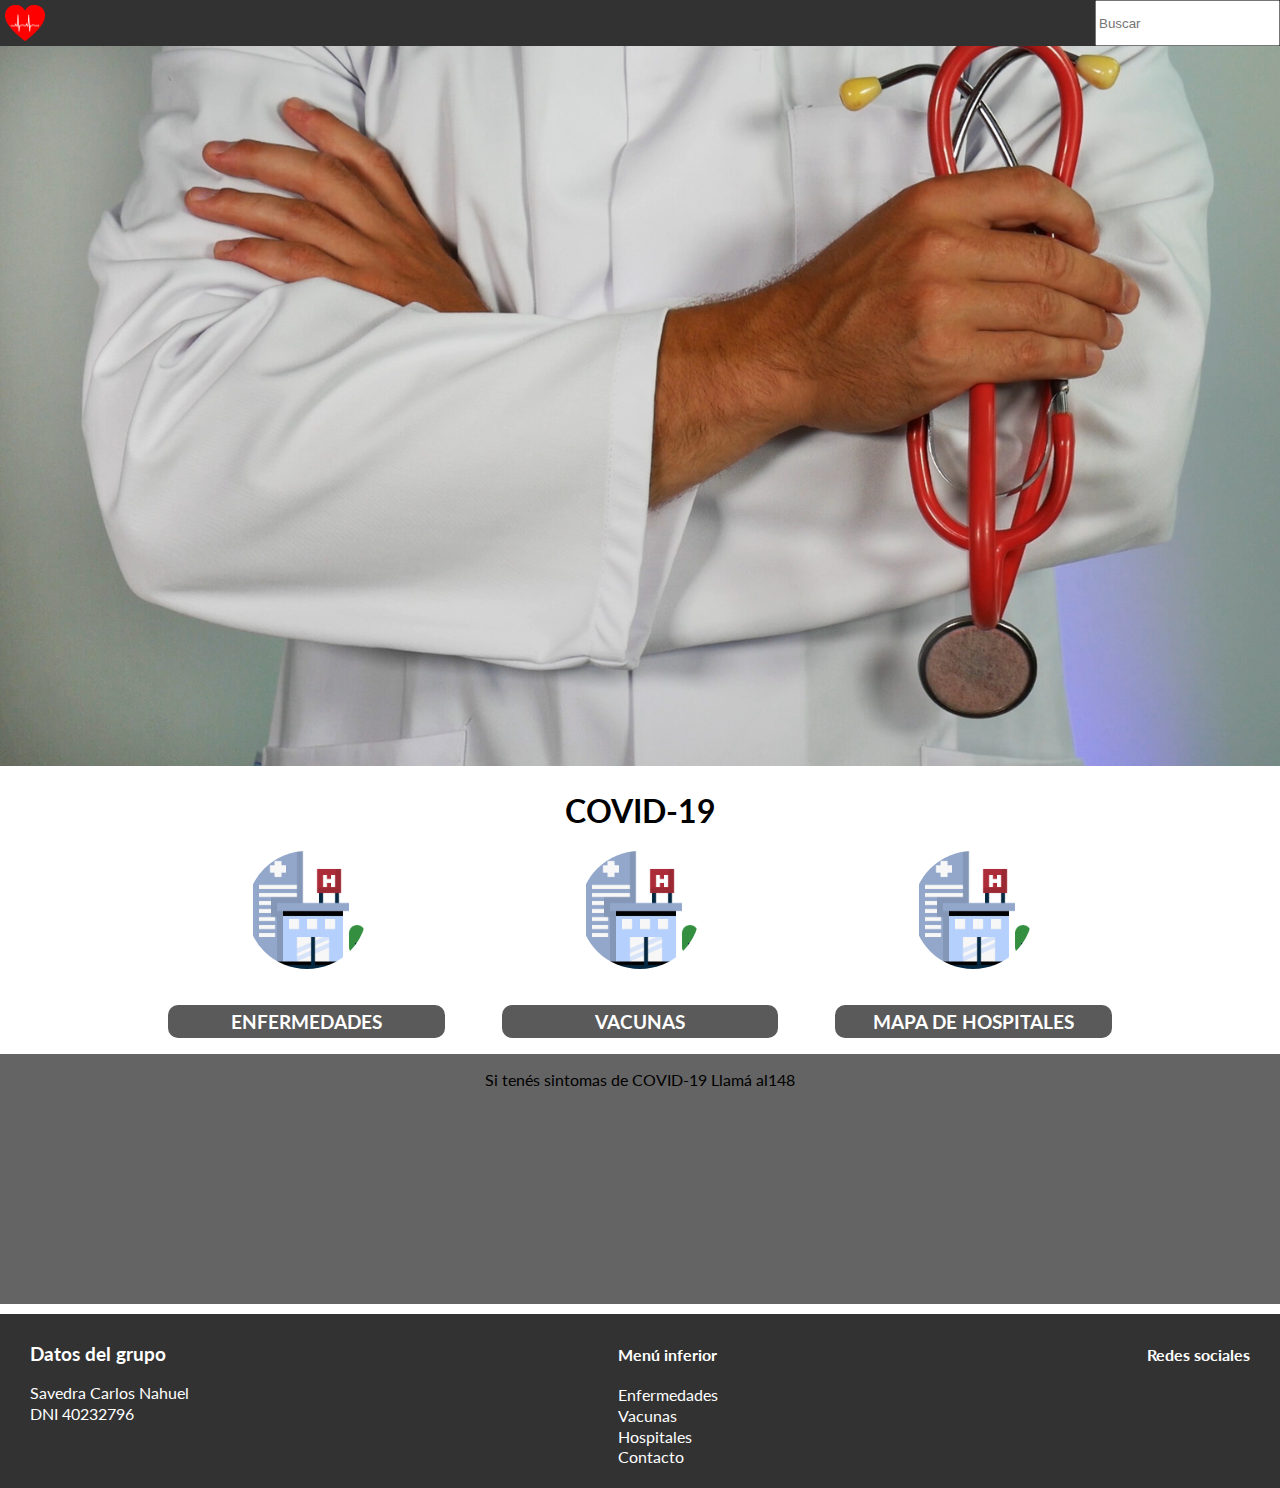
<file: index.html>
<!DOCTYPE html>
<html lang="en">
<head>
    <meta charset="UTF-8">
    <meta name="viewport" content="width=device-width, initial-scale=1.0">
    <link rel="stylesheet" href="css/estilos.css">
    <link href="https://fonts.googleapis.com/css2?family=Lato:ital,wght@0,300;1,400;1,700&display=swap" rel="stylesheet">

    <title>TP01</title>
</head>
<body>
    <header class="header">
        <img src="img/logo.png" class="logo">
        <input type="search" placeholder="Buscar">
    </header>
    <main>
        <div class="carrousel">
            <img src="img/inicio.jpg" alt="inicio">
        </div>

    <div class="paginas">
    <h1>COVID-19</h1>
        <div class="contenedor-index">
            <div class="opcion">
                <img src="img/hospital.png" alt="">
                <h2 class="opcion-texto">Enfermedades</h2>
            </div>
            <div class="opcion">
                <img src="img/hospital.png" alt="">
                <h2 class="opcion-texto">vacunas</h2>
            </div>
            <div class="opcion">
                <img src="img/hospital.png" alt="">
                <h2 class="opcion-texto">Mapa de hospitales</h2>
            </div>
        </div>
    </div>
        <div class="telefono">
            <p>Si tenés sintomas de COVID-19 <span>Llamá al</span></p>
            <p>148</p>
        </div>
    </main>
    <footer class="footer">
        <div class="grupo">
            <h3>Datos del grupo</h3>
            <p>Savedra Carlos Nahuel</p>
            <p>DNI 40232796</p>
        </div>
        <div class="menu-inferior">
            <h4>Menú inferior</h4>
                <a href="enfermedades.html">Enfermedades</a>
                <a href="#">Vacunas</a>
                <a href="hospitales.html">Hospitales</a>
                <a href="contacto.html">Contacto</a>
        </div>
        <div class="redes">
            <h4>Redes sociales</h4>
            <i class="fas fa-user"></i>
            <i class="fab fa-facebook"></i>
            <i class="fab fa-facebook"></i>
        </div>
    </footer>
    
</body>
</html>
</file>
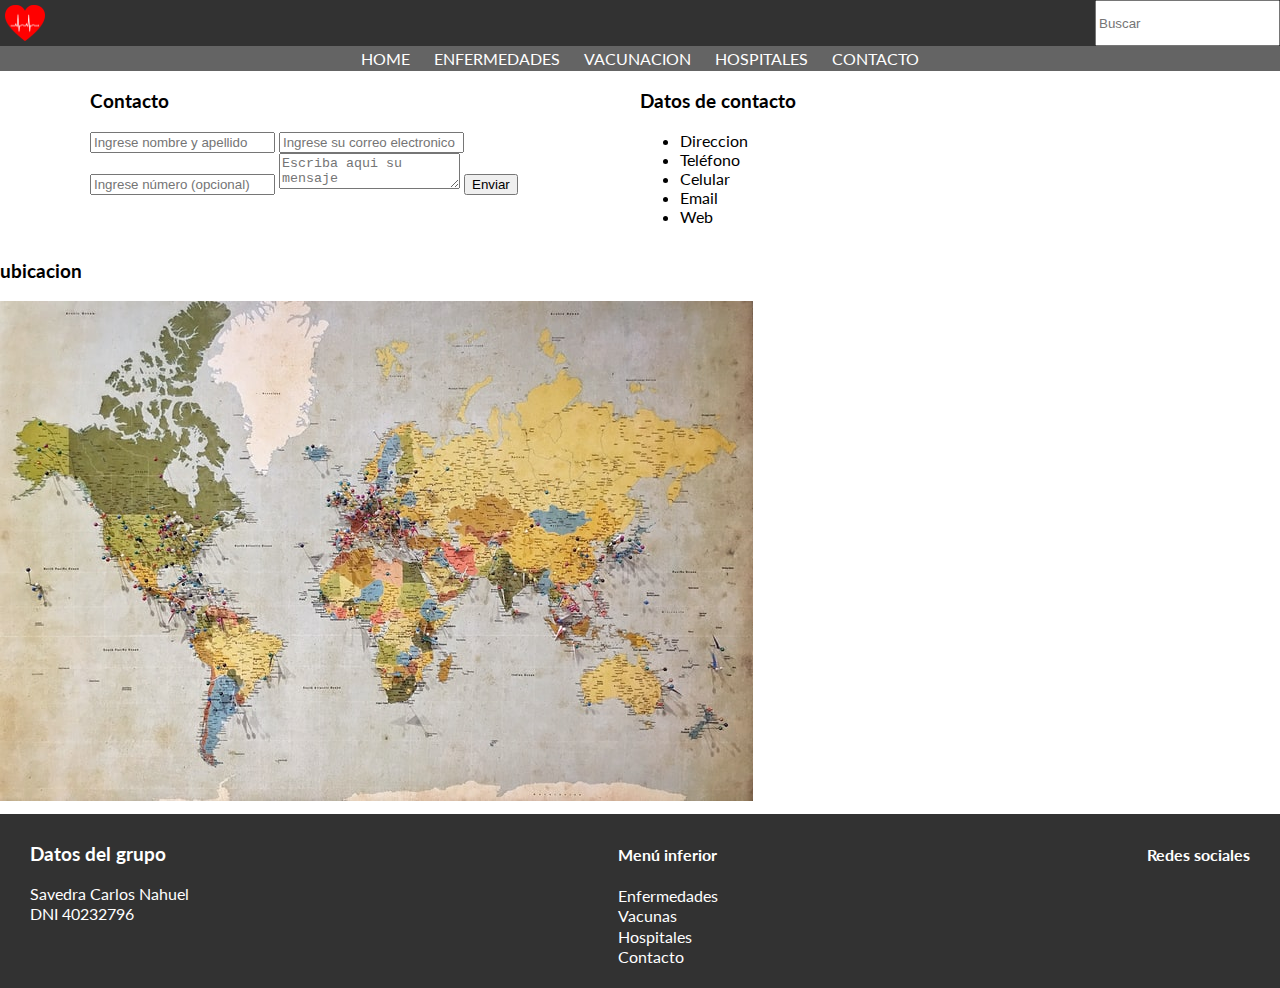
<file: contacto.html>
<!DOCTYPE html>
<html lang="en">
<head>
    <meta charset="UTF-8">
    <meta name="viewport" content="width=device-width, initial-scale=1.0">
    <link rel="stylesheet" href="css/estilos.css">
    <link href="https://fonts.googleapis.com/css2?family=Lato:ital,wght@0,300;1,400;1,700&display=swap" rel="stylesheet">

    <title>TP01</title>
</head>
<body>
    <header>
        <div class="header">
        <img src="img/logo.png" class="logo">
        <input type="search" placeholder="Buscar">
        </div>
        <div class="navegacion">
            <nav>
                <a href="index.html">Home</a>
                <a href="enfermedades.html">Enfermedades</a>
                <a href="#">Vacunacion</a>
                <a href="hospitales.html">Hospitales</a>
                <a href="contacto.html">Contacto</a>
            </nav>
        </div>
    </header>
    <main>
        <div class="contenedor-grilla">
            <div class="contacto">
                <h3>Contacto</h3>
                <input type="text" id="nombre" placeholder="Ingrese nombre y apellido" maxlength="50">
                <input type="mail" id="mail" placeholder="Ingrese su correo electronico">
                <input type="tel" id="tel" placeholder="Ingrese número (opcional)">
                <textarea name="text-area" id="" placeholder="Escriba aqui su mensaje"></textarea>
                <button type="submit">Enviar</button>
            </div>
            <div class="datos-contacto">
                <h3>Datos de contacto</h3>
                <ul>
                    <li>Direccion</li>
                    <li>Teléfono</li>
                    <li>Celular</li>
                    <li>Email</li>
                    <li>Web</li>
                </ul>
            </div>
        </div>
        <div class="contenedor">
            <h3>ubicacion</h3>
            <img src="img/map.jpg" alt="mapa">
        </div>
    </main>
    <footer class="footer">
        <div class="grupo">
            <h3>Datos del grupo</h3>
            <p>Savedra Carlos Nahuel</p>
            <p>DNI 40232796</p>
        </div>
        <div class="menu-inferior">
            <h4>Menú inferior</h4>
                <a href="enfermedades.html">Enfermedades</a>
                <a href="#">Vacunas</a>
                <a href="hospitales.html">Hospitales</a>
                <a href="contacto.html">Contacto</a>
        </div>
        <div class="redes">
            <h4>Redes sociales</h4>
            <i class="fas fa-user"></i>
            <i class="fab fa-facebook"></i>
            <i class="fab fa-facebook"></i>
        </div>
    </footer>
</body>
</html>
</file>
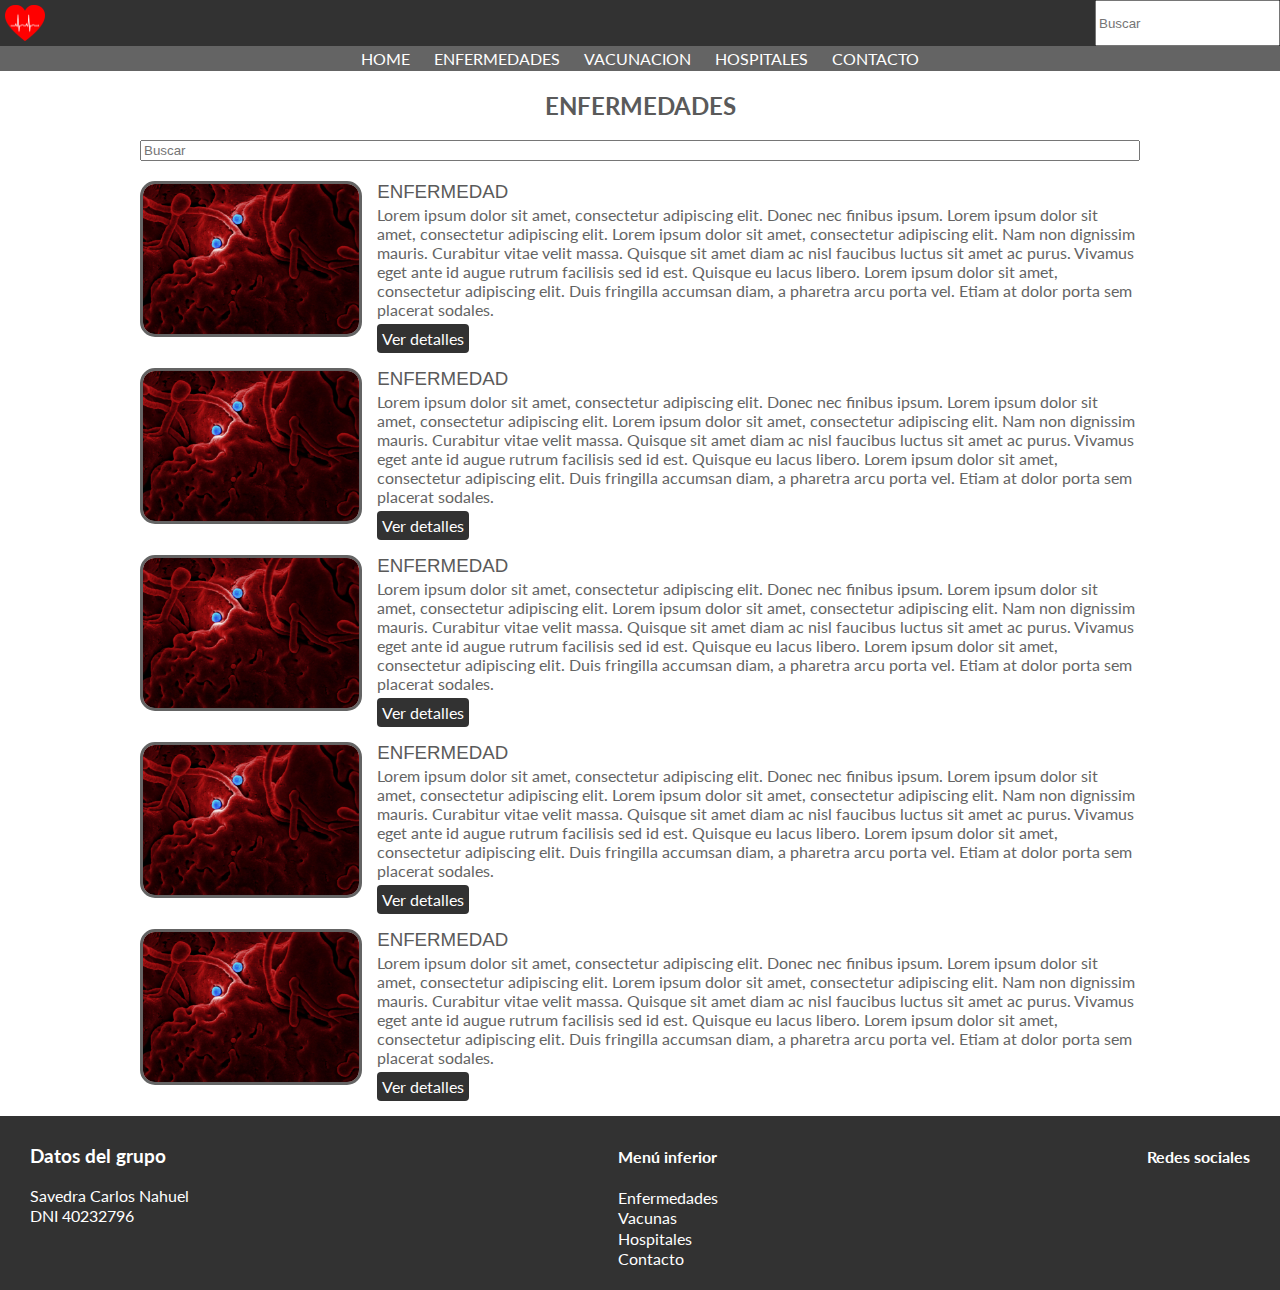
<file: enfermedades.html>
<!DOCTYPE html>
<html lang="en">
<head>
    <meta charset="UTF-8">
    <meta name="viewport" content="width=device-width, initial-scale=1.0">
    <link rel="stylesheet" href="css/estilos.css">
    <link href="https://fonts.googleapis.com/css2?family=Lato:ital,wght@0,300;1,400;1,700&display=swap" rel="stylesheet">

    <title>TP01</title>
</head>
<body>
    <header>
        <div class="header">
        <img src="img/logo.png" class="logo">
        <input type="search" placeholder="Buscar">
        </div>
        <div class="navegacion">
            <nav>
                <a href="index.html">Home</a>
                <a href="enfermedades.html">Enfermedades</a>
                <a href="#">Vacunacion</a>
                <a href="hospitales.html">Hospitales</a>
                <a href="contacto.html">Contacto</a>
            </nav>
        </div>
    </header>
    <main>
    <div class="enfermedades">
    <h2>Enfermedades</h2>
    <input type="search" placeholder="Buscar">
    </div>

    <div class="enfermedad">
        <img class="borde-imagen" src="img/enfermedad.jpg" alt="coronavirus">
        <div class="enfermedad-descripcion">
            <h3>Enfermedad</h3>
            <p>Lorem ipsum dolor sit amet, consectetur adipiscing elit. Donec nec finibus ipsum. Lorem ipsum dolor sit amet, consectetur adipiscing elit. Lorem ipsum dolor sit amet, consectetur adipiscing elit. Nam non dignissim mauris. Curabitur vitae velit massa. Quisque sit amet diam ac nisl faucibus luctus sit amet ac purus. Vivamus eget ante id augue rutrum facilisis sed id est. Quisque eu lacus libero. Lorem ipsum dolor sit amet, consectetur adipiscing elit. Duis fringilla accumsan diam, a pharetra arcu porta vel. Etiam at dolor porta sem placerat sodales.</p>
            <a href="enfermedad.html">Ver detalles</a>
        </div>
    </div>
    <div class="enfermedad">
        <img class="borde-imagen" src="img/enfermedad.jpg" alt="coronavirus">
        <div class="enfermedad-descripcion">
            <h3>Enfermedad</h3>
            <p>Lorem ipsum dolor sit amet, consectetur adipiscing elit. Donec nec finibus ipsum. Lorem ipsum dolor sit amet, consectetur adipiscing elit. Lorem ipsum dolor sit amet, consectetur adipiscing elit. Nam non dignissim mauris. Curabitur vitae velit massa. Quisque sit amet diam ac nisl faucibus luctus sit amet ac purus. Vivamus eget ante id augue rutrum facilisis sed id est. Quisque eu lacus libero. Lorem ipsum dolor sit amet, consectetur adipiscing elit. Duis fringilla accumsan diam, a pharetra arcu porta vel. Etiam at dolor porta sem placerat sodales.</p>
            <a href="enfermedad.html">Ver detalles</a>
        </div>
    </div>
    <div class="enfermedad">
        <img class="borde-imagen" src="img/enfermedad.jpg" alt="coronavirus">
        <div class="enfermedad-descripcion">
            <h3>Enfermedad</h3>
            <p>Lorem ipsum dolor sit amet, consectetur adipiscing elit. Donec nec finibus ipsum. Lorem ipsum dolor sit amet, consectetur adipiscing elit. Lorem ipsum dolor sit amet, consectetur adipiscing elit. Nam non dignissim mauris. Curabitur vitae velit massa. Quisque sit amet diam ac nisl faucibus luctus sit amet ac purus. Vivamus eget ante id augue rutrum facilisis sed id est. Quisque eu lacus libero. Lorem ipsum dolor sit amet, consectetur adipiscing elit. Duis fringilla accumsan diam, a pharetra arcu porta vel. Etiam at dolor porta sem placerat sodales.</p>
            <a href="enfermedad.html">Ver detalles</a>
        </div>
    </div>
    <div class="enfermedad">
        <img class="borde-imagen" src="img/enfermedad.jpg" alt="coronavirus">
        <div class="enfermedad-descripcion">
            <h3>Enfermedad</h3>
            <p>Lorem ipsum dolor sit amet, consectetur adipiscing elit. Donec nec finibus ipsum. Lorem ipsum dolor sit amet, consectetur adipiscing elit. Lorem ipsum dolor sit amet, consectetur adipiscing elit. Nam non dignissim mauris. Curabitur vitae velit massa. Quisque sit amet diam ac nisl faucibus luctus sit amet ac purus. Vivamus eget ante id augue rutrum facilisis sed id est. Quisque eu lacus libero. Lorem ipsum dolor sit amet, consectetur adipiscing elit. Duis fringilla accumsan diam, a pharetra arcu porta vel. Etiam at dolor porta sem placerat sodales.</p>
            <a href="enfermedad.html">Ver detalles</a>
        </div>
    </div>
    <div class="enfermedad">
        <img class="borde-imagen" src="img/enfermedad.jpg" alt="coronavirus">
        <div class="enfermedad-descripcion">
            <h3>Enfermedad</h3>
            <p>Lorem ipsum dolor sit amet, consectetur adipiscing elit. Donec nec finibus ipsum. Lorem ipsum dolor sit amet, consectetur adipiscing elit. Lorem ipsum dolor sit amet, consectetur adipiscing elit. Nam non dignissim mauris. Curabitur vitae velit massa. Quisque sit amet diam ac nisl faucibus luctus sit amet ac purus. Vivamus eget ante id augue rutrum facilisis sed id est. Quisque eu lacus libero. Lorem ipsum dolor sit amet, consectetur adipiscing elit. Duis fringilla accumsan diam, a pharetra arcu porta vel. Etiam at dolor porta sem placerat sodales.</p>
            <a href="enfermedad.html">Ver detalles</a>
        </div>
    </div>



    </main>
    <footer class="footer">
        <div class="grupo">
            <h3>Datos del grupo</h3>
            <p>Savedra Carlos Nahuel</p>
            <p>DNI 40232796</p>
        </div>
        <div class="menu-inferior">
            <h4>Menú inferior</h4>
                <a href="enfermedades.html">Enfermedades</a>
                <a href="#">Vacunas</a>
                <a href="hospitales.html">Hospitales</a>
                <a href="contacto.html">Contacto</a>
        </div>
        <div class="redes">
            <h4>Redes sociales</h4>
            <i class="fas fa-user"></i>
            <i class="fab fa-facebook"></i>
            <i class="fab fa-facebook"></i>
        </div>
    </footer>
    
</body>
</html>
</file>
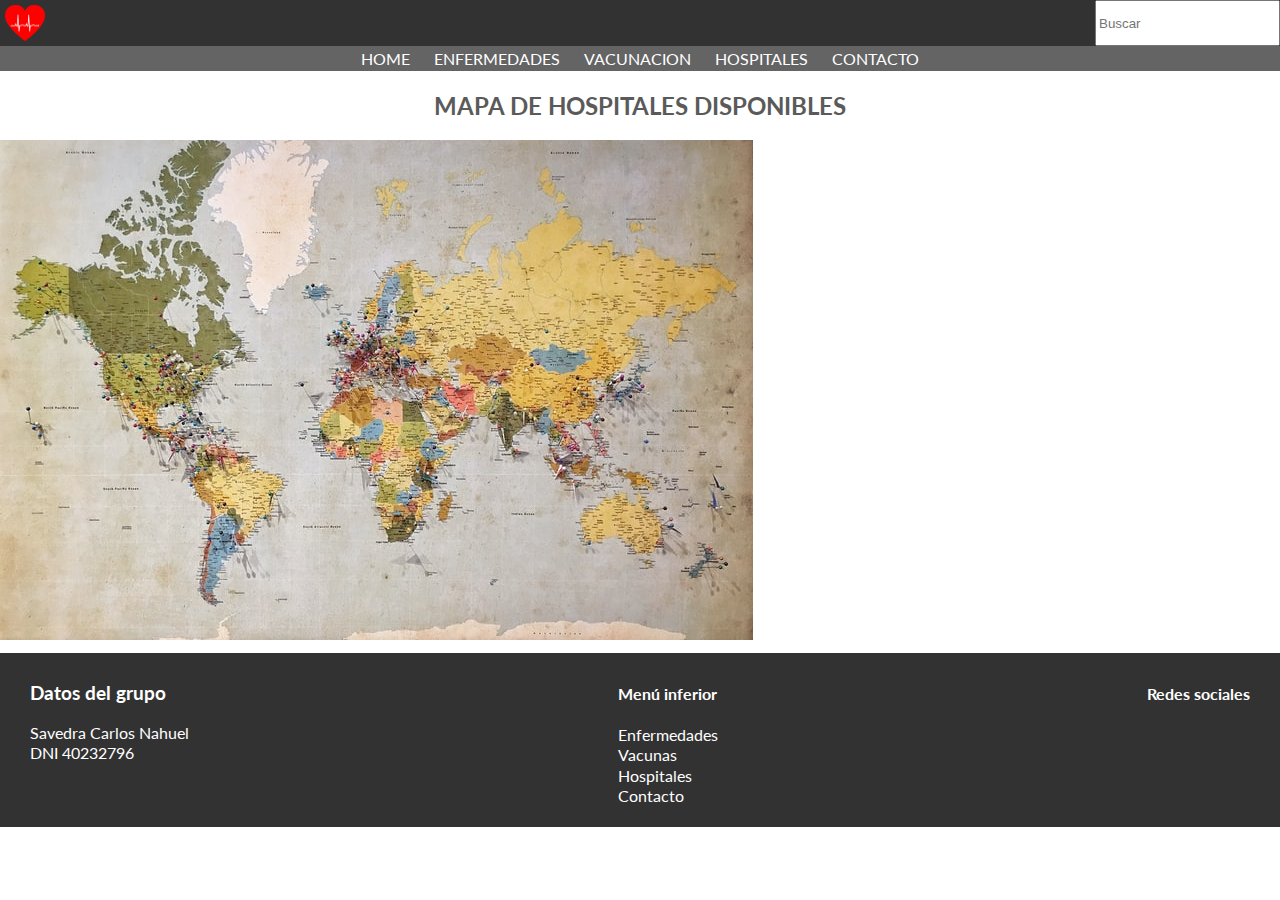
<file: hospitales.html>
<!DOCTYPE html>
<html lang="en">
<head>
    <meta charset="UTF-8">
    <meta name="viewport" content="width=device-width, initial-scale=1.0">
    <link rel="stylesheet" href="css/estilos.css">
    <link href="https://fonts.googleapis.com/css2?family=Lato:ital,wght@0,300;1,400;1,700&display=swap" rel="stylesheet">

    <title>TP01</title>
</head>
<body>
    <header>
        <div class="header">
        <img src="img/logo.png" class="logo">
        <input type="search" placeholder="Buscar">
        </div>
        <div class="navegacion">
            <nav>
                <a href="index.html">Home</a>
                <a href="enfermedades.html">Enfermedades</a>
                <a href="#">Vacunacion</a>
                <a href="hospitales.html">Hospitales</a>
                <a href="contacto.html">Contacto</a>
            </nav>
        </div>
    </header>
    <main>
    <h2>Mapa de hospitales disponibles</h2>
    <img src="img/map.jpg" alt="mapa">
    </main>
    <footer class="footer">
        <div class="grupo">
            <h3>Datos del grupo</h3>
            <p>Savedra Carlos Nahuel</p>
            <p>DNI 40232796</p>
        </div>
        <div class="menu-inferior">
            <h4>Menú inferior</h4>
                <a href="enfermedades.html">Enfermedades</a>
                <a href="#">Vacunas</a>
                <a href="hospitales.html">Hospitales</a>
                <a href="contacto.html">Contacto</a>
        </div>
        <div class="redes">
            <h4>Redes sociales</h4>
            <i class="fas fa-user"></i>
            <i class="fab fa-facebook"></i>
            <i class="fab fa-facebook"></i>
        </div>
    </footer>
    
</body>
</html>
</file>
<file: css/estilos.css>
/* COLORES
Color Theme Swatches in Hex 
.Grises-1-hex { color: #323232; }
.Grises-2-hex { color: #464646; }
.Grises-3-hex { color: #505050; }
.Grises-4-hex { color: #5A5A5A; }
.Grises-5-hex { color: #646464; }
*/

/* PRINCIPAL */
body {
    margin: 0;
    padding: 0;
    font-family: 'Lato', sans-serif;
}
h2 {
    text-align: center;
    text-transform: uppercase;
    color: #5A5A5A;
}
.borde-imagen {
    border-radius: 15px;
    border: solid 3px #646464;
}
/* HEADER */
.header {
    background-color: #323232;
    display: flex;
    justify-content: space-between;
}
.logo {
    max-width: 2.5em;
    padding: 5px 5px;
}
/* MAIN */
.carrousel img{
    height: 100%;
    width: 100%;
}
.paginas h1{
    display: flex;
    justify-content: center;
}
.contenedor-index {
    margin: 0 auto;
	width: 1000px;
    display: grid;
    grid-template-columns: 1fr 1fr 1fr;

}
.opcion {
    display: flex;
    flex-direction: column;
    align-items: center;
}
.opcion img{
    max-width: 120px;
    max-height: 120px;
    border-radius: 100%;
    margin-bottom: 20px;
}
.opcion-texto {
    width: 80%;
    text-align: center;
    font-size: 1.2em;
    text-transform: uppercase;
    background-color: #5A5A5A;
    border-radius: 10px;
    padding: 5px;
    color: white;
}
.telefono {
    background-color: #646464;
    height: 250px;
    display: flex;
    justify-content: center;
}
/* FOOTER */
.footer {
    color: white;
    background-color: #323232;
    margin-top: 10px;
    padding: 10px 10px 20px 10px;
    display: flex;
    justify-content: space-between;
}
.grupo {
    margin-left: 20px;
}
.grupo p {
    margin: 0 0 .1em 0;
}
.menu-inferior a {
    display: block;
    flex-direction: column;
    margin-bottom: .1em;
    text-decoration: none;
    color: white;
}
.redes {
    margin-right: 20px;
}
.redes i {
    color: white;
}
/* INTERNAS */

/*nav*/
.navegacion {
    background-color: #646464;
    height: 25px;
    display: flex;
    justify-content: center;
    align-items: center;
}
.navegacion a {
    text-decoration: none;
    text-transform: uppercase;
    color: white;
    margin: 5px 10px;
}
.navegacion a:hover{
    width: 100%;
    color: #646464;
    background-color: white;
}

.enfermedades input {
    display: flex;
    width: 1000px;
    margin: 20px auto;
}
.enfermedad img {
    height: 150px;
    margin-right: 15px;
}

.enfermedad {
    display: flex;
    width: 1000px;
    margin: 20px auto;
    
}
.enfermedad h3 {
    margin: 0;
    text-transform: uppercase;
    color: #5A5A5A;
    font-family: Helvetica, sans-serif;
    font-weight: 400;
}
.enfermedad p {
    margin: 2px 0 10px 0;
    color: #646464;
}
.enfermedad a {
    margin-top: 10px;
    padding: 5px;
    background-color:#323232;
    color: white;
    text-decoration: none;
    border-radius: 4px;
}
.enfermedad a:hover {
    background-color: #646464;
    color: white;
}
/*PAGINA COVID*/
.contenedor-grilla {
    width: 1100px;
    margin: 0 auto;
    display: grid;
    grid-template-columns: 1fr 1fr;
}
.contenedor-grilla img{
    width: 500px;
    margin-right: 10px;
}
.contenedor-grilla p {
    margin: 0 10px 0 0;
}
section h3 {
    display: flex;
    justify-content: center;
    text-transform: uppercase;
    color: #5A5A5A;
    font-family: Helvetica, sans-serif;
    font-weight: 400;
}
label{
    display:block;
    font-weight: 700;
    text-transform: uppercase;
}
input[type="radio"]{
    width: auto;
    margin: 0;
}
.preguntas{
    display: flex;
    flex-wrap: wrap;
}
.preguntas label {
    margin: 10px 10px 10px 0;
}
.preguntas input {
    display: inline-block;
    justify-content: center;
}
.imagenes img {
    width: 80%;
}
.imagenes {
    margin: 0 auto;
    display: grid;
    grid-template-columns: 1fr 1fr 1fr 1fr;
}
</file>
